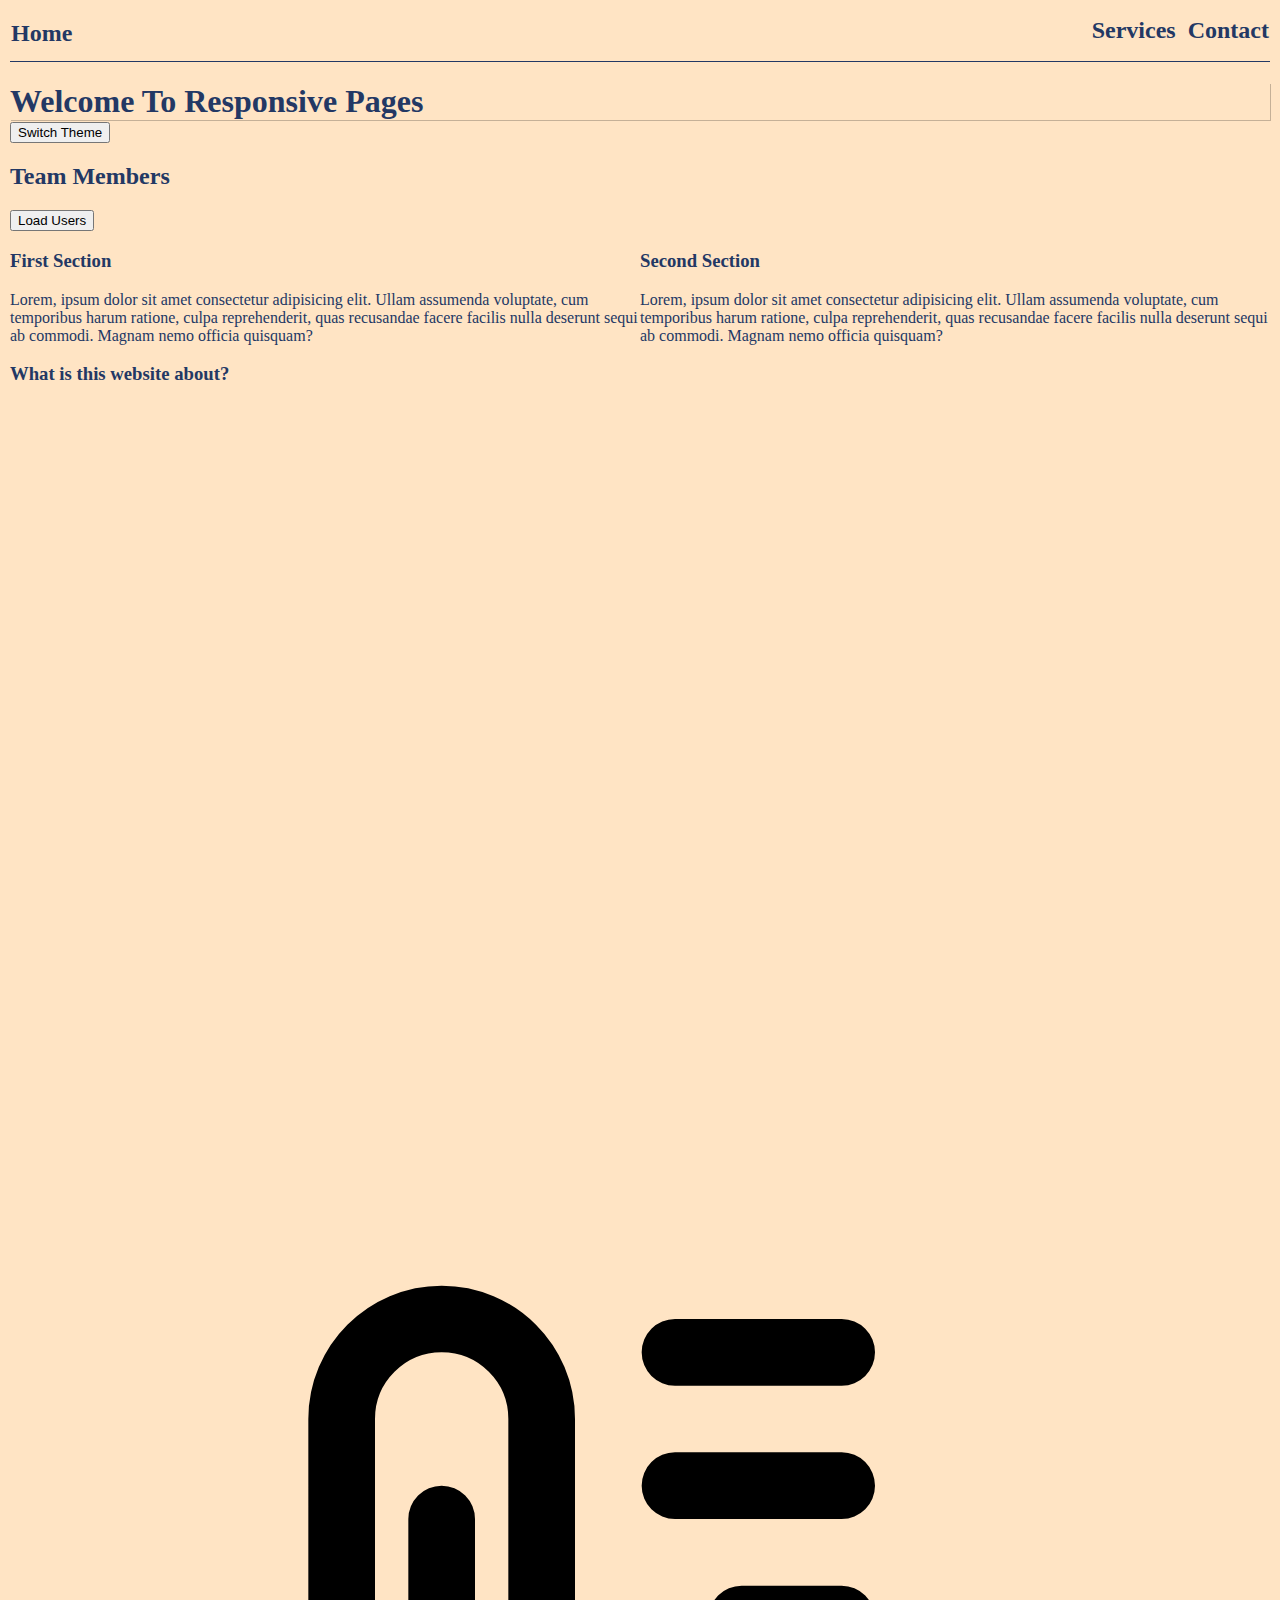
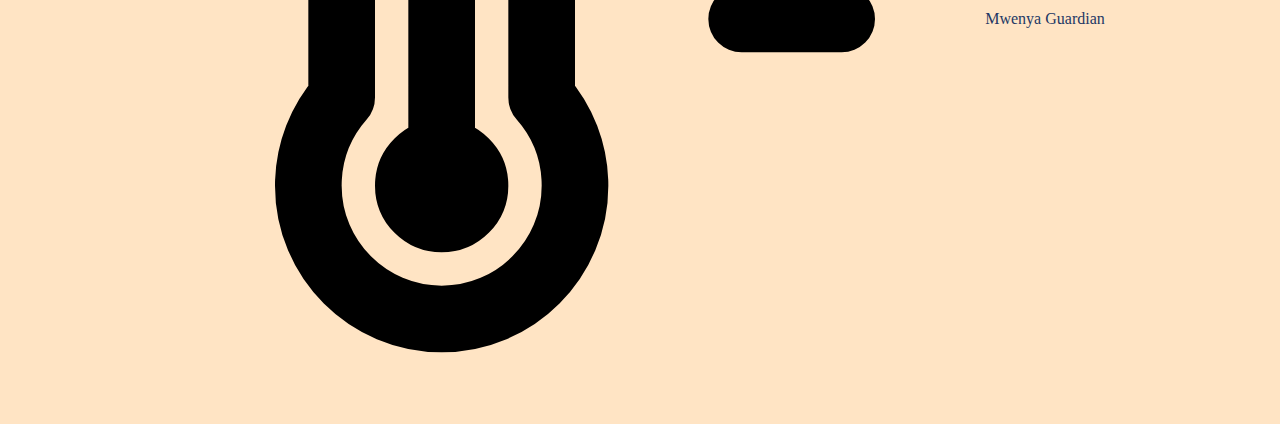
<file: index.html>
<!DOCTYPE html>
<html lang="en">
<head>
  <meta charset="UTF-8">
  <meta name="viewport" content="width=device-width, initial-scale=1.0">
  <link rel="stylesheet" href="style.css">
  <title>Responsive WebPage</title>
</head>
<body>
  <header id="navbar-container"></header>
  <h1>Welcome To Responsive Pages</h1>
  <button id="themeToggle">Switch Theme</button>
    <div>
      <h2>Team Members</h2>
      <ul id="userList">

      </ul>
      <button id="loadUsersBtn">Load Users</button>
    </div>
  <div class="flex-container">
    <section>
      <h3>First Section</h3>
        Lorem, ipsum dolor sit amet consectetur adipisicing elit. Ullam assumenda voluptate, 
        cum temporibus harum ratione, culpa reprehenderit, 
        quas recusandae facere facilis nulla deserunt sequi ab commodi. Magnam nemo officia quisquam?
    </section>
    <section>
      <h3>Second Section</h3>
        Lorem, ipsum dolor sit amet consectetur adipisicing elit. Ullam assumenda voluptate, 
        cum temporibus harum ratione, culpa reprehenderit, 
        quas recusandae facere facilis nulla deserunt sequi ab commodi. Magnam nemo officia quisquam?
    </section>
  </div>
  <div class="faq-item">
    <h3 class="question">What is this website about?</h3>
    <p class="answer">This is a demo project for learning web
    development.</p>
  </div>
  <footer id="footer"></footer>
  <script src="script.js"></script>
</body>
</html>
</file>
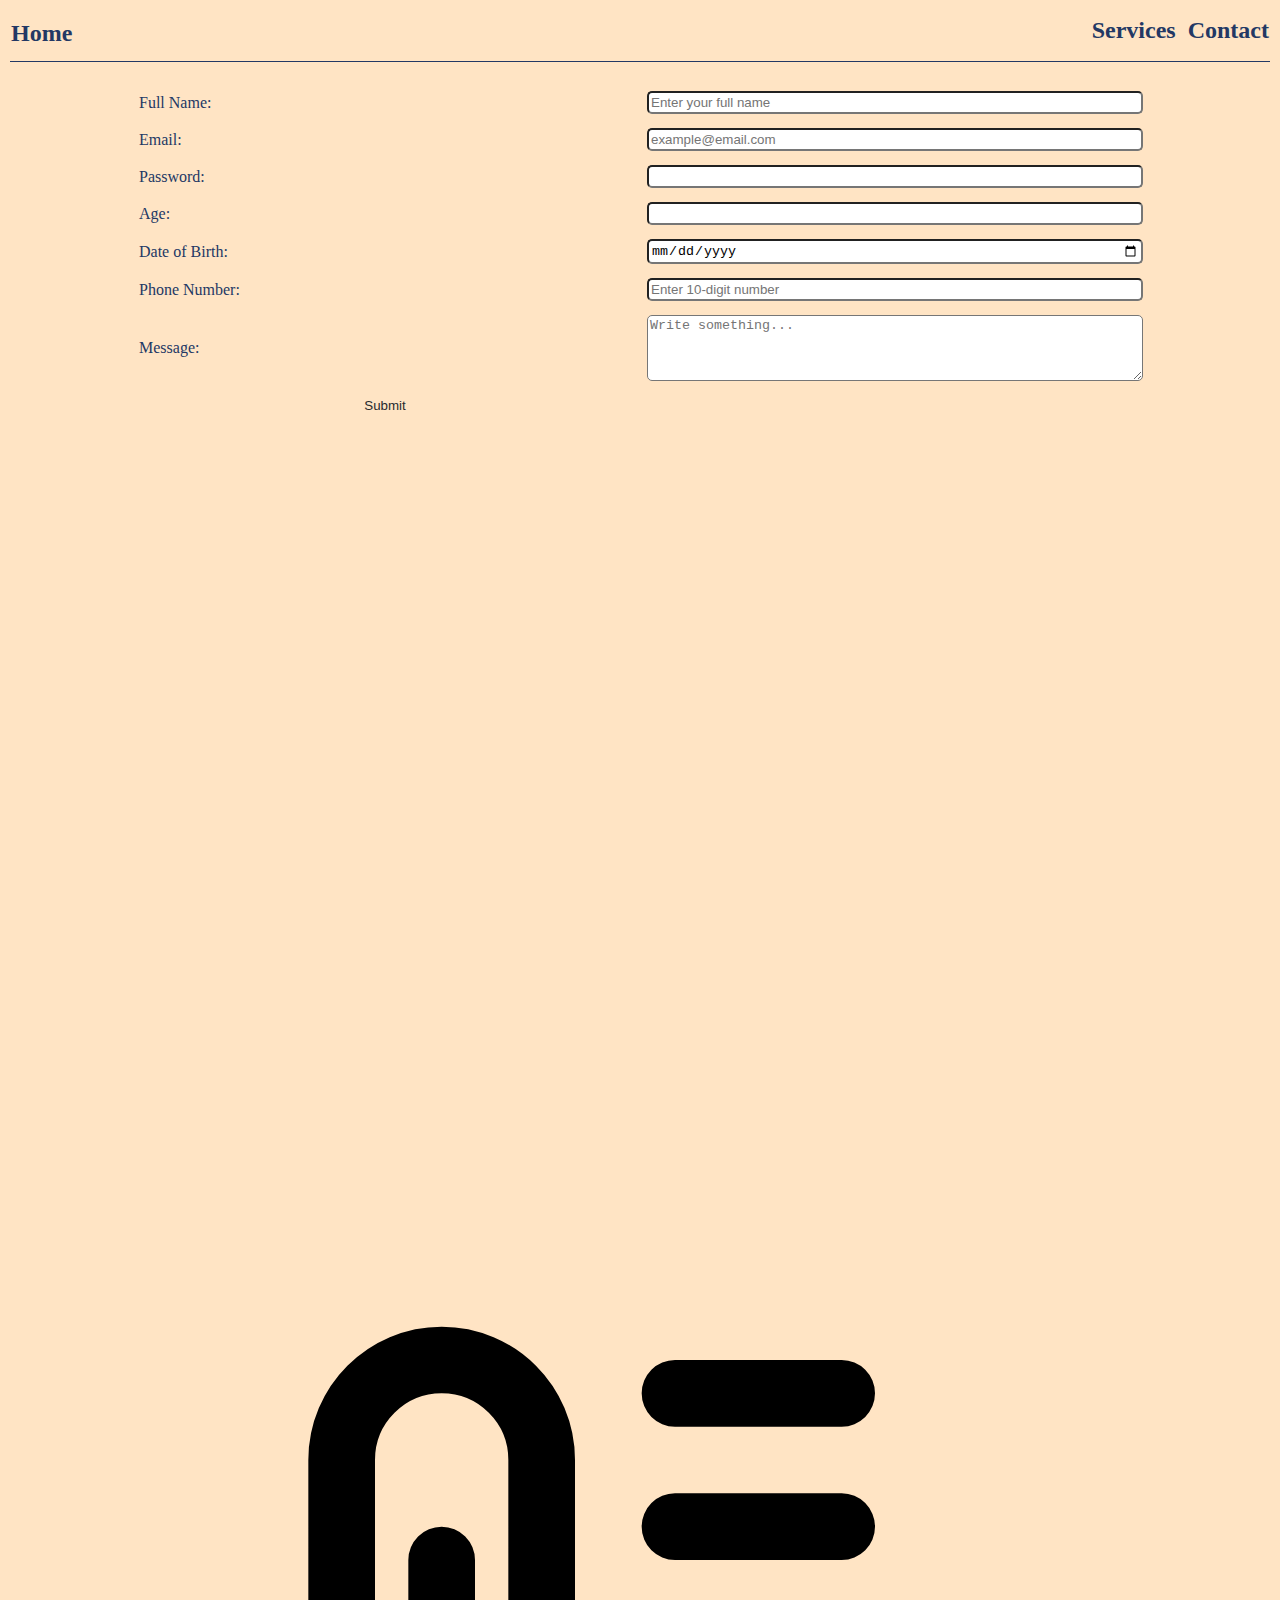
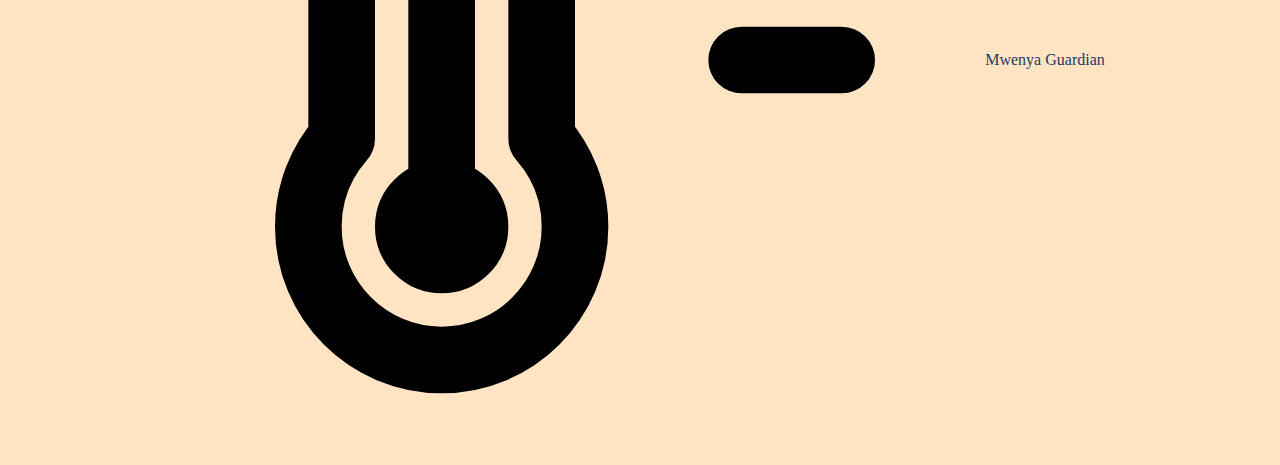
<file: contact.html>
<!DOCTYPE html>
<html lang="en">
<head>
  <meta charset="UTF-8">
  <meta name="viewport" content="width=device-width, initial-scale=1.0">
  <link rel="stylesheet" href="style.css">
  <title>Contact</title>
</head>
<body>
  <header id="navbar-container"></header>
  <div class="form-container">
  <form id="contactForm">
    <label for="name">Full Name:</label>
    <input type="text" id="name" name="name" required placeholder="Enter your full name">
    <label for="email">Email:</label>
    <input type="email" id="email" name="email" required placeholder="example@email.com"> 
    <label for="password">Password:</label>
    <input type="password" id="password" name="password" minlength="6" required>
    <label for="age">Age:</label>
    <input type="number" id="age" name="age" min="18" max="100">
    <label for="dob">Date of Birth:</label>
    <input type="date" id="dob" name="dob" required>
    <label for="phone">Phone Number:</label>
    <input type="tel" id="phone" name="phone" pattern="[7-9]{1}[0-9]{9}" placeholder="Enter 10-digit number">
    <label for="message">Message:</label>
    <textarea id="message" name="message" rows="4" placeholder="Write something..."></textarea>

    <button type="submit">Submit</button>
  </form>
  </div>
  <div id="response">

  </div>

  <footer id="footer"></footer>
  <script src="script.js"></script>
</body>
</html>
</file>
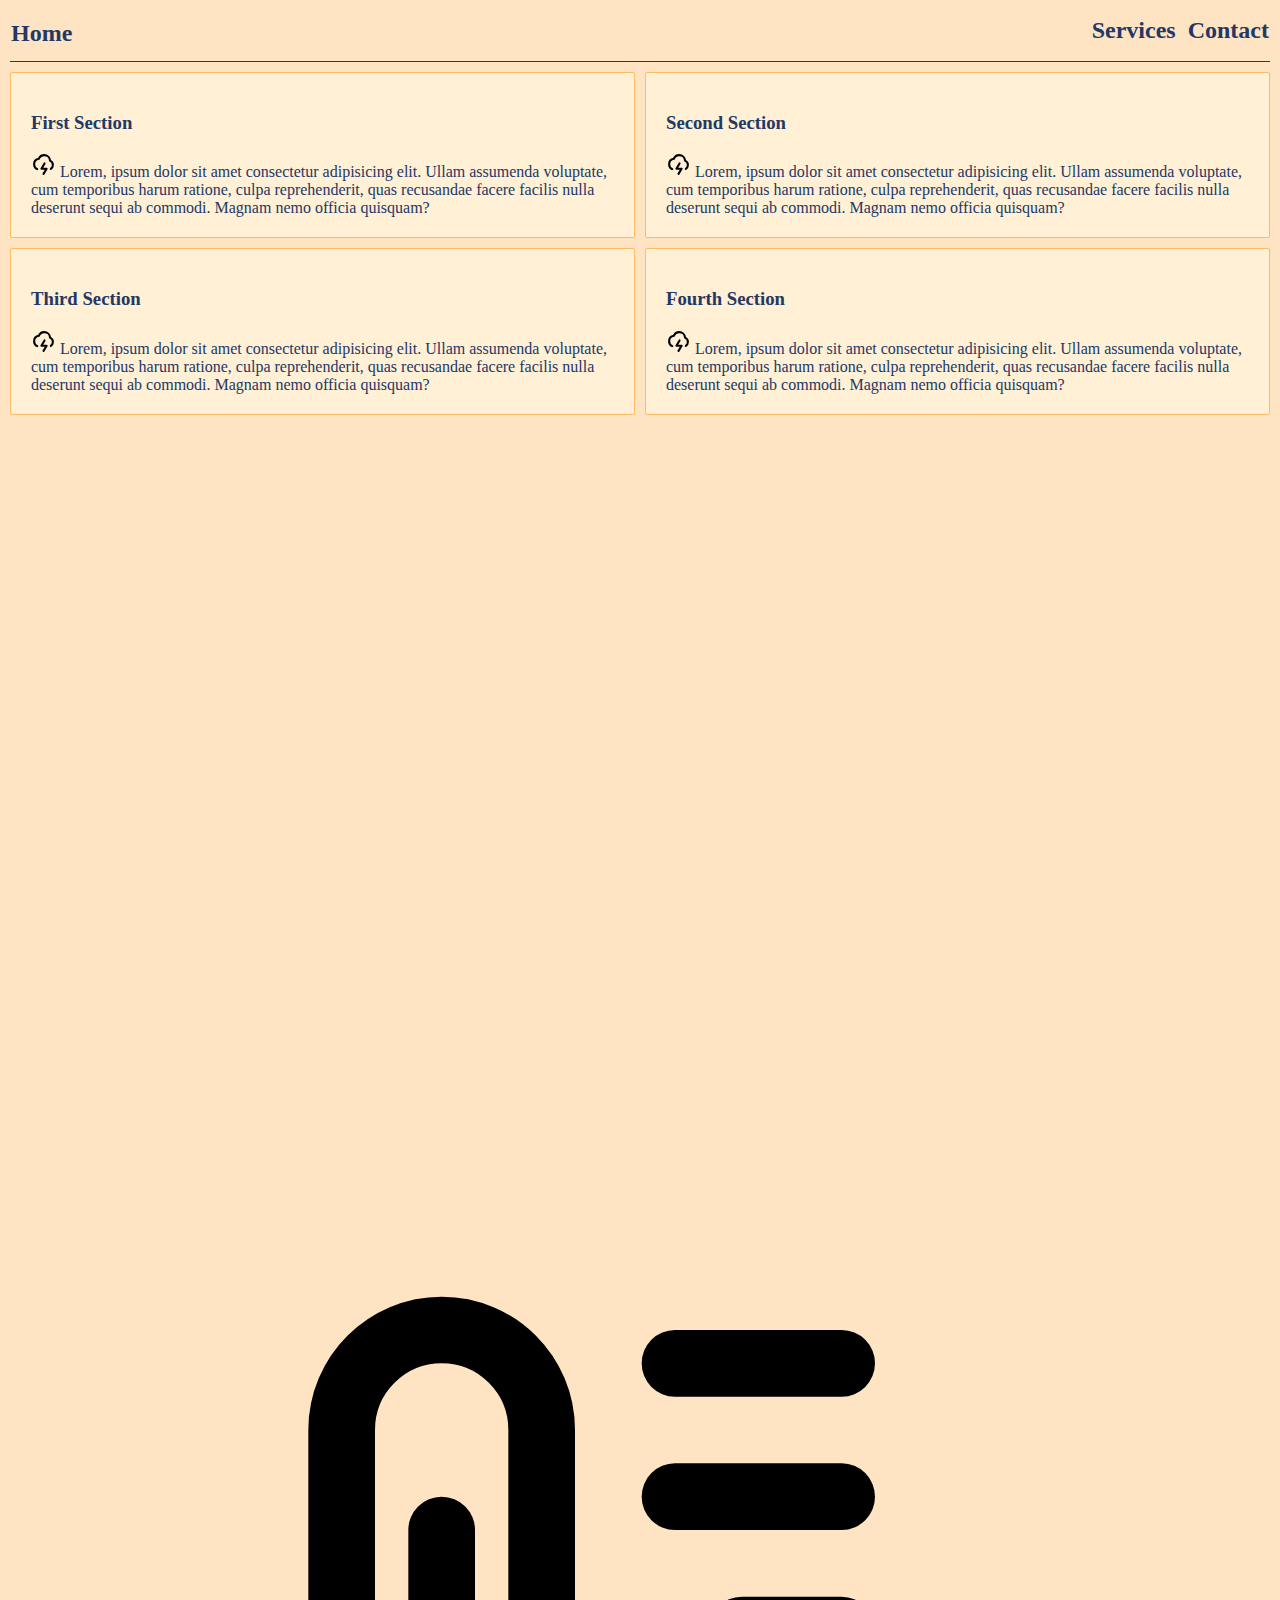
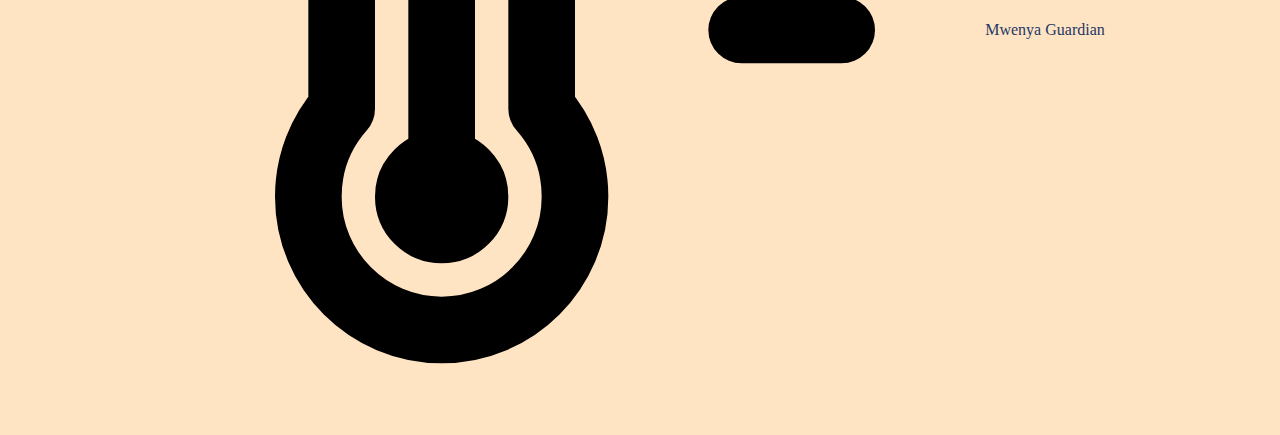
<file: services.html>
<!DOCTYPE html>
<html lang="en">
<head>
  <meta charset="UTF-8">
  <meta name="viewport" content="width=device-width, initial-scale=1.0">
  <link rel="stylesheet" href="style.css">
  <title>Services</title>
</head>
<body>
  <header id="navbar-container"></header>
  <div class="grid-container">
    <section>
      <h3>First Section</h3>
      <img src="./images/cloud.svg" alt="cloud icon">
        Lorem, ipsum dolor sit amet consectetur adipisicing elit. Ullam assumenda voluptate, 
        cum temporibus harum ratione, culpa reprehenderit, 
        quas recusandae facere facilis nulla deserunt sequi ab commodi. Magnam nemo officia quisquam?
    </section>
    <section>
      <h3>Second Section</h3>
      <img src="./images/cloud.svg" alt="cloud icon">
        Lorem, ipsum dolor sit amet consectetur adipisicing elit. Ullam assumenda voluptate, 
        cum temporibus harum ratione, culpa reprehenderit, 
        quas recusandae facere facilis nulla deserunt sequi ab commodi. Magnam nemo officia quisquam?
    </section>
    <section>
      <h3>Third Section</h3>
      <img src="./images/cloud.svg" alt="cloud icon">
        Lorem, ipsum dolor sit amet consectetur adipisicing elit. Ullam assumenda voluptate, 
        cum temporibus harum ratione, culpa reprehenderit, 
        quas recusandae facere facilis nulla deserunt sequi ab commodi. Magnam nemo officia quisquam?
    </section>
    <section>
      <h3>Fourth Section</h3>
      <img src="./images/cloud.svg" alt="cloud icon">
        Lorem, ipsum dolor sit amet consectetur adipisicing elit. Ullam assumenda voluptate, 
        cum temporibus harum ratione, culpa reprehenderit, 
        quas recusandae facere facilis nulla deserunt sequi ab commodi. Magnam nemo officia quisquam?
    </section>
  </div>
  <footer id="footer"></footer>
  <script src="script.js"></script>
</body>
</html>
</file>
<file: style.css>
* {
  box-sizing: border-box;
}
body, html{
  min-height: 100vh;
}
body{
  margin: 10px;
  background-color: bisque;
  color: rgb(35, 56, 100);
}
.dark-theme{
  background-color: #121212;
  color: #f0f0f0;
}
nav {
  display: flex;
  align-items: center;
  border-bottom: 1px solid rgb(35, 56, 100);;
}
nav *{
  text-decoration: none;
  color: rgb(35, 56, 100);
  font-size: x-large;
  margin-top: 3px;
  margin-bottom: 8px;
  cursor: context-menu;
  user-select: none;
}
.nav-items{ 
  list-style-type: none; 
  display: flex;
  justify-content: space-between;
  margin-left: auto;
}
.nav-item{
  font-weight: bolder;
  margin-left: 10px;
  padding: 1px;
}
.nav-item a:hover{
  color: #16161663;
}
.nav-item a:active{
  color: bisque;
}
nav .home{
  font-weight: bolder;
  padding: 1px;
}
nav .home:hover{
  color: #16161663;
}
nav .home:active{
  color: bisque;
}
footer{
  position: relative;
  top: 90vh;
  display: flex;
  justify-content: center;
  align-items: center;
}
footer > img{
  margin-top: auto;
  min-width: 25px;
  max-width: 100%;
  height: auto;
  margin: 5px;
}
footer p{
  margin: 5px;
}
/* Index Body CSS */
h1{
  box-shadow: 1px 1px rgba(0, 0, 0, 0.226);
  margin-bottom: 2px;
}
.flex-container{
  display: flex;
  justify-content: center;
}
/* ---------------- */
/* Services Body CSS */
.grid-container{
  display: grid;
  margin-top: 10px;
  grid-template-columns: repeat(2, 1fr); /* 4 equal columns */
  grid-template-rows: repeat(2, 1fr);
  gap: 10px;
}
.grid-container > section{
  padding: 20px;
  border: 1px solid hsl(33, 100%, 70%);
  border-radius: 2px;
  background-color: hsl(38, 100%, 92%);
}
.grid-container > section:hover{
 box-shadow: 2px 2px 2px hsl(38, 67%, 47%);
 color: green;
}
.grid-container section > img{
  width: 25px;
  height: 25px;
}
/* ---------------- */
/* Contact Body CSS */
.form-container{
  display: flex;
  justify-content: center;
  align-items: center;
}
.form-container > form{
  border: 2px solid transparent;
  display: grid;
  grid-template-columns: repeat(2, 500px);
  grid-template-rows: auto;
  gap: 10px;
  align-items: center;
  padding: 5px;
  margin: 20px;
  animation: button-animation 4s linear infinite;
  animation-delay: 1s;
}
.form-container > form *{
 margin: 2px;
 padding: 2px;
 border-radius: 5px;
}

.form-container > form > button{
  border: 1px solid bisque;
  color: rgb(40, 42, 46);
  background-color: transparent;
}
.form-container > form > button:hover{
  border: 1px solid rgba(165, 42, 42, 0.11);
  color: rgb(253, 148, 77);
  background-color: transparent;
}
@keyframes button-animation {
  10% {
    border-left: 2px solid (5, 124, 221, 0.5);
  }
  20% {
    border-top: 2px solid rgba(30, 255, 0, 0.5);
  }
  30% {
    border-right: 2px solid rgba(48, 194, 3, 0.5);
  }
  40% {
    border-bottom: 2px solid rgb(5, 221, 221, 0.5);
  }
  50% {
    border-left: 2px solid rgba(5, 124, 221, 0.5);
  }
}
/* ---------------- */


@media (max-width: 1024px) {
  body {
      background-color: rgb(204, 116, 44);
  }
  .form-container > form{
    border: 2px solid transparent;
    display: grid;
    grid-template-columns: repeat(2, 300px);
    grid-template-rows: auto;
    gap: 10px;
    align-items: center;
    padding: 5px;
    margin: 20px;
    animation: button-animation 4s linear infinite;
    animation-delay: 1s;
  }
}
@media (max-width: 768px) {
  body {
      background-color: rgb(13, 139, 180);
  }
  .form-container > form{
    border: 2px solid transparent;
    display: grid;
    grid-template-columns: repeat(1, 350px);
    grid-template-rows: auto;
    gap: 10px;
    align-items: center;
    padding: 5px;
    margin: 20px;
    animation: button-animation 4s linear infinite;
    animation-delay: 1s;
  }
}
@media (max-width: 480px) {
  body {
      background-color: rgb(204, 179, 151);
  }
  .form-container > form{
    border: 2px solid transparent;
    display: grid;
    grid-template-columns: repeat(1, 250px);
    grid-template-rows: auto;
    gap: 10px;
    align-items: center;
    padding: 5px;
    margin: 20px;
    animation: button-animation 4s linear infinite;
    animation-delay: 1s;
  }
  nav *{
    text-decoration: none;
    color: rgb(35, 56, 100);
    font-size: large;
    margin-top: 3px;
    margin-bottom: 8px;
    cursor: context-menu;
    user-select: none;
  }
  .grid-container{
    display: grid;
    margin-top: 10px;
    grid-template-columns: repeat(1, 1fr); /* 4 equal columns */
    grid-template-rows: auto;
    gap: 10px;
  }
  .flex-container{
    display: grid!important;
    grid-template-columns: repeat(1, 1fr)!important;
    grid-template-rows: auto!important;
    gap: 5px;
  }
}
.answer {
  display: none;
  } 
.answer.visible {
  display: block;
  }
</file>
